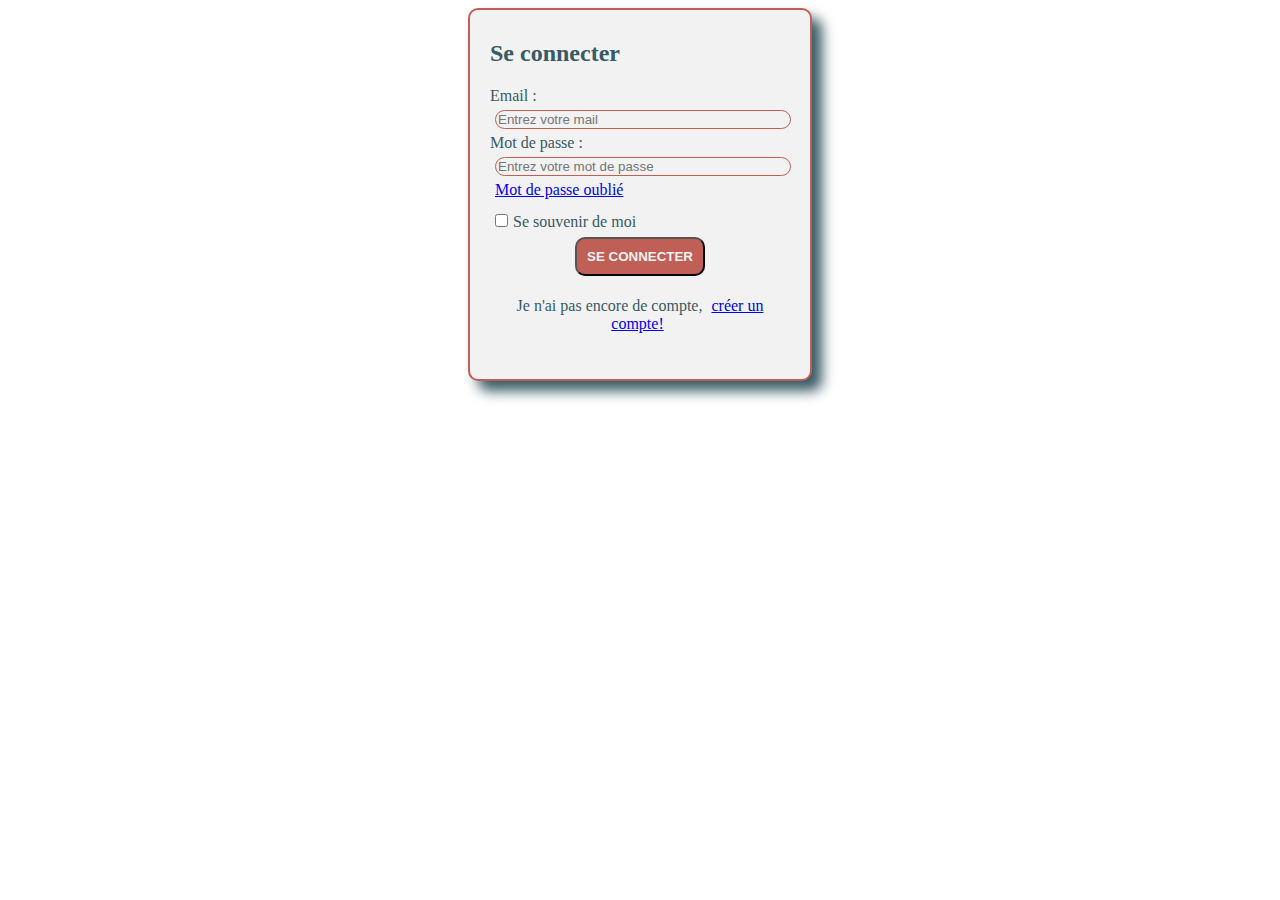
<file: connexion.html>
<!DOCTYPE html>
<html lang="fr">
<head>
    <meta charset="UTF-8">
    <meta name="viewport" content="width=device-width, initial-scale=1.0">
    <title>Connexion</title>
    <link rel="stylesheet" href="connexion.css">
</head>
<body>
    <main class="popup">
        <h2>Se connecter</h2>
        <form>
                <label for="mail">Email :</br><input type="email" id="mail" name="mail" placeholder="Entrez votre mail" value=""></label></br>
                <label for="mdp">Mot de passe :</br><input type="password" id="mdp" name="mdp" minlength="12" maxlength="20" placeholder="Entrez votre mot de passe" value=""></label></br> <!--Ajout sécurité-->
                <a id="oubli" href="oublimdp">Mot de passe oublié</a></br>
                <label class="checkbox"><input class="checkbox" type="checkbox" value="true">Se souvenir de moi</label>
            <div class="centre">
                <input id="Bouton" type="submit" value="Se connecter"></br>
                <p>Je n'ai pas encore de compte, <a id="créer" href="../Création compte/creer_compte.html">créer un compte!</a></p>
            </div>
        </form>
    </main>
</body>
</html>
</file>
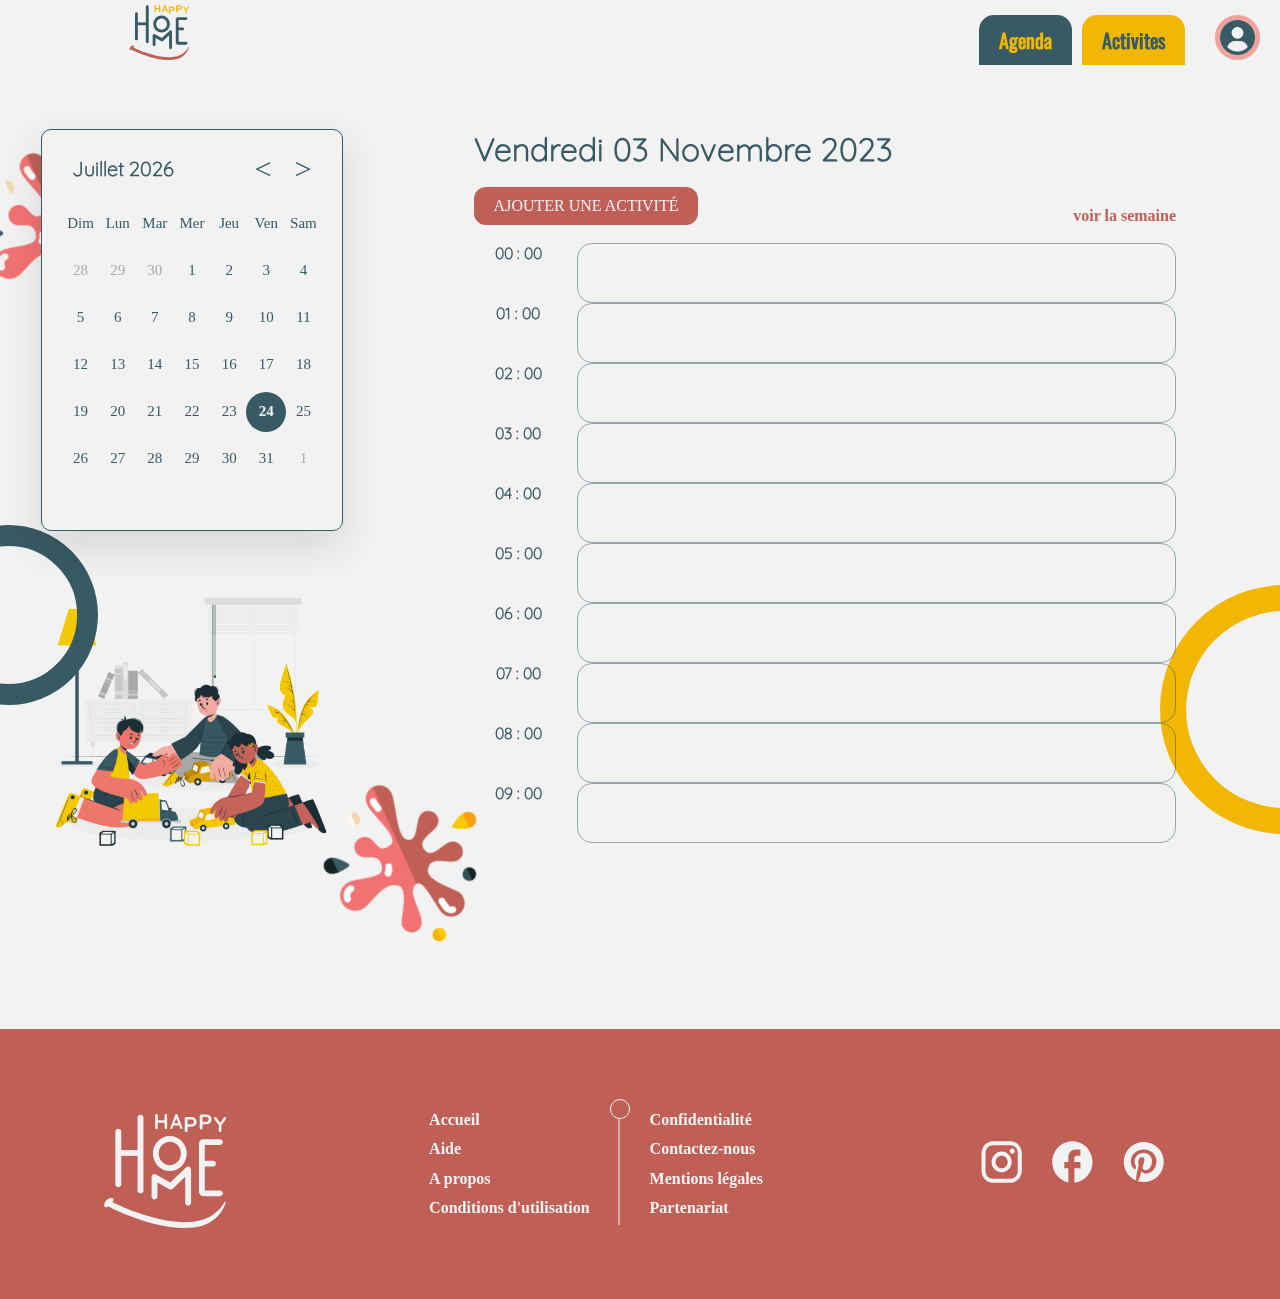
<file: templates/agenda.html>
<!DOCTYPE html>
<html lang="fr">
<head>
    <meta charset="UTF-8">
    <meta name="viewport" content="width=device-width, initial-scale=1.0">
    <title>Document</title>
   
    <link rel="stylesheet" href="../css/style.css">
</head>
<body>
    <header>
        <a href="../index.html">
            <div id="logo">
                    <img  src="../logo/LOGO.svg" alt="logo">
            </div>
        </a>
        <nav>
            <ul>
                <li ><a class="fd-bleu" href="agenda.html"><h2>agenda</h2></a></li>
                <li ><a class="fd-jaune" href=""><h2>activites</h2></a></li>
                <li ><div id="photo_profil"><img src="../img/la-personne.png" alt=""></div></li>
            </ul>
        </nav>
    </header>
<!--*******************************main*********************************-->    
    <main id="body_agenda">
        <aside id="sidebar_calendrier">
            <div class="wrapper">
                <header>
                    <p class="current-date"></p>
                    <div class="icons">
                        <span id="prev" class="material-symbols-rounded"><</span>
                        <span id="next" class="material-symbols-rounded">></span>
                    </div>
                </header>
                <div class="calendar">
                    <ul class="weeks">
                        <li>Dim</li>
                        <li>Lun</li>
                        <li>Mar</li>
                        <li>Mer</li>
                        <li>Jeu</li>
                        <li>Ven</li>
                        <li>Sam</li>
                    </ul>
                    <ul class="days"></ul>
                </div>
            </div>
            <!-- <div>
                <img src="../img/famille_voiture.jpg" alt="famille jouant aux voiture dans le salon">
            </div> -->
        </aside>
        <section id="bloc_planning">
            <h2 id="header_planning">
                vendredi 03 novembre 2023
            </h2>
            <div id="planning">
                <div id="top_planning">
                    <a class="btn_ocre" href="#">ajouter une activité</a>
                    <a class="lien_planning" href="#">voir la semaine</a>
                </div>
                <div>
                    <ul id="planning_journée">
                        <li >
                            <p class="heure_planning">00 : 00</p>
                            <p class="activites_planning"></p>
                        </li>
                        <li>
                            <p class="heure_planning">01 : 00</p>
                            <p class="activites_planning"></p>
                        </li>
                        <li>
                            <p class="heure_planning">02 : 00</p>
                            <p class="activites_planning"></p>
                        </li>
                        <li>
                            <p class="heure_planning">03 : 00</p>
                            <p class="activites_planning"></p>
                        </li>
                        <li>
                            <p class="heure_planning">04 : 00</p>
                            <p class="activites_planning"></p>
                        </li>
                        <li>
                            <p class="heure_planning">05 : 00</p>
                            <p class="activites_planning"></p>
                        </li>
                        <li>
                            <p class="heure_planning">06 : 00</p>
                            <p class="activites_planning"></p>
                        </li>
                        <li>
                            <p class="heure_planning">07 : 00</p>
                            <p class="activites_planning"></p>
                        </li>
                        <li>
                            <p class="heure_planning">08 : 00</p>
                            <p class="activites_planning"></p>
                        </li>
                        <li>
                            <p class="heure_planning">09 : 00</p>
                            <p class="activites_planning"></p>
                        </li>
                        <li>
                            <p class="heure_planning">10 : 00</p>
                            <p class="activites_planning"></p>
                        </li>
                        <li>
                            <p class="heure_planning">11 : 00</p>
                            <p class="activites_planning"></p>
                        </li>
                        <li> 
                            <p class="heure_planning">12 : 00</p>
                            <p class="activites_planning"></p>
                        </li>
                        <li>
                            <p class="heure_planning">13 : 00</p>
                            <p class="activites_planning"></p>
                        </li>
                        <li>
                            <p class="heure_planning">14 : 00</p>
                            <p class="activites_planning"></p>
                        </li>
                        <li>
                            <p class="heure_planning">15 : 00</p>
                            <p class="activites_planning"></p>
                        </li>
                        <li>
                            <p class="heure_planning">16 : 00</p>
                            <p class="activites_planning"></p>
                        </li>
                        <li>
                            <p class="heure_planning">17 : 00</p>
                            <p class="activites_planning"></p>
                        </li>
                        <li>
                            <p class="heure_planning">18 : 00</p>
                            <p class="activites_planning"></p>
                        </li>
                        <li>
                            <p class="heure_planning">19 : 00</p>
                            <p class="activites_planning"></p>
                        </li>
                        <li>
                            <p class="heure_planning">20 : 00</p>
                            <p class="activites_planning"></p>
                        </li>
                        <li>
                            <p class="heure_planning">21 : 00</p>
                            <p class="activites_planning"></p>
                        </li>
                        <li>
                            <p class="heure_planning">22 : 00</p>
                            <p class="activites_planning"></p>
                        </li>
                        <li>
                            <p class="heure_planning">23 : 00</p>
                            <p class="activites_planning"></p>
                        </li>
                    </ul>
                </div>
                
            </div>
        </section>
    </main>
<!--*******************************footer***********************-->        
        <footer>            
            <div id="logo_white">
                <img src="../logo/LOGO_white.svg" alt=" logo blanc">            
            </div>
            <div id="liens">
                <ul>
                    <li><a href="#">Accueil</a></li>
                    <li><a href="#">Aide</a></li>
                    <li><a href="#">A propos</a></li>
                    <li><a href="#">Conditions d'utilisation</a></li>
                </ul>
                <div>
                    <img src="../img/clou.svg" alt="">
                </div>
                <ul >
                    <li><a href="#">Confidentialité</a></li>
                    <li><a href="#">Contactez-nous</a></li>
                    <li><a href="#">Mentions légales</a></li>
                    <li><a href="#">Partenariat</a></li>
                </ul>                    
            </div>            
            <div id="reseaux">
                <div><a href="#"><img src="../icones/instagram.svg" alt="Nous suivre sur instagram"></a></div>
                <div><a href="#"><img src="../icones/facebook.svg" alt="Nous suivre sur facebook"></a></div>
                <div><a href="#"><img src="../icones/pinterest.svg" alt="Nous suivre sur pinterest"></a></div>
            </div>
        </div>  
        <script src="../js/calendrier.js"></script>  
    </footer>
</file>
<file: connexion.css>
.popup{
    width: 300px;
    margin: 0 auto;
    background-color: #f2f2f2;
    border: 2px solid #BF5F56;
    border-radius: 10px;
    padding: 10px 20px;
    box-shadow: 10px 10px 13px 0px;
    color: #385A64;
}
.popup h2{
    text-align: left;
    font-family: Oswald;
}
.popup p{
    font-family: Quicksand; 
}
input, a{
    margin: 5px;
    background-color: #f2f2f2;
}

.centre{
    text-align: center;
    padding-bottom: 20px;
    margin: 0 20px;
}
#nom,#prenom,#mail,#mdp,#mdp2,#confmdp{
    border: 1px solid #BF5F56;
    border-radius: 10px;
    width: 290px;
}
#anniversaire{
    border: 1px solid #BF5F56;
    border-radius: 10px;
    width: 150px;
}
#oubli{
    margin: 15px 5px;
}

.checkbox{
    margin-top: 15px;
}
#Bouton{
    border-radius: 10px;
    text-transform: uppercase;
    font-weight: bold;
    color: #F2F2F2;
    background-color: #BF5F56;
    padding: 10px;
}
</file>
<file: css/style.css>
*{
    margin: 0;
    padding: 0;
}

html{
    scroll-behavior: smooth;
}

ul{
    list-style: none;
}
a{
    text-decoration:none;
}

/******************fonts*************************************/
@font-face {
    font-family: 'Quicksand';
    src: url('../fonts/Quicksand-Light.eot');
    src: url('../fonts/Quicksand-Light.eot?#iefix') format('embedded-opentype'),
        url('../fonts/Quicksand-Light.woff2') format('woff2'),
        url('../fonts/Quicksand-Light.woff') format('woff'),
        url('../fonts/Quicksand-Light.ttf') format('truetype');
    font-weight: 300;
    font-style: normal;
    font-display: swap;
}

@font-face {
    font-family: 'Quicksand';
    src: url('../fonts/Quicksand-Light_1.eot');
    src: url('../fonts/Quicksand-Light_1.eot?#iefix') format('embedded-opentype'),
        url('../fonts/Quicksand-Light_1.woff2') format('woff2'),
        url('../fonts/Quicksand-Light_1.woff') format('woff'),
        url('../fonts/Quicksand-Light_1.ttf') format('truetype');
    font-weight: 300;
    font-style: normal;
    font-display: swap;
}

@font-face {
    font-family: 'Quicksand';
    src: url('../fonts/Quicksand-Light_2.eot');
    src: url('../fonts/Quicksand-Light_2.eot?#iefix') format('embedded-opentype'),
        url('../fonts/Quicksand-Light_2.woff2') format('woff2'),
        url('../fonts/Quicksand-Light_2.woff') format('woff'),
        url('../fonts/Quicksand-Light_2.ttf') format('truetype');
    font-weight: 300;
    font-style: normal;
    font-display: swap;
}

@font-face {
    font-family: 'Quicksand';
    src: url('../fonts/Quicksand-Light_3.eot');
    src: url('../fonts/Quicksand-Light_3.eot?#iefix') format('embedded-opentype'),
        url('../fonts/Quicksand-Light_3.woff2') format('woff2'),
        url('../fonts/Quicksand-Light_3.woff') format('woff'),
        url('../fonts/Quicksand-Light_3.ttf') format('truetype');
    font-weight: 300;
    font-style: normal;
    font-display: swap;
}

@font-face {
    font-family: 'Oswald';
    src: url('../fonts/Oswald-Regular.eot');
    src: url('../fonts/Oswald-Regular.eot?#iefix') format('embedded-opentype'),
        url('../fonts/Oswald-Regular.woff2') format('woff2'),
        url('../fonts/Oswald-Regular.woff') format('woff'),
        url('../fonts/Oswald-Regular.ttf') format('truetype');
    font-weight: normal;
    font-style: normal;
    font-display: swap;
}

@font-face {
    font-family: 'Oswald';
    src: url('../fonts/Oswald-Regular_1.eot');
    src: url('../fonts/Oswald-Regular_1.eot?#iefix') format('embedded-opentype'),
        url('../fonts/Oswald-Regular_1.woff2') format('woff2'),
        url('../fonts/Oswald-Regular_1.woff') format('woff'),
        url('../fonts/Oswald-Regular_1.ttf') format('truetype');
    font-weight: normal;
    font-style: normal;
    font-display: swap;
}

@font-face {
    font-family: 'Oswald';
    src: url('../fonts/Oswald-Regular_2.eot');
    src: url('../fonts/Oswald-Regular_2.eot?#iefix') format('embedded-opentype'),
        url('../fonts/Oswald-Regular_2.woff2') format('woff2'),
        url('../fonts/Oswald-Regular_2.woff') format('woff'),
        url('../fonts/Oswald-Regular_2.ttf') format('truetype');
    font-weight: normal;
    font-style: normal;
    font-display: swap;
}

@font-face {
    font-family: 'Oswald';
    src: url('../fonts/Oswald-Regular_3.eot');
    src: url('../fonts/Oswald-Regular_3.eot?#iefix') format('embedded-opentype'),
        url('../fonts/Oswald-Regular_3.woff2') format('woff2'),
        url('../fonts/Oswald-Regular_3.woff') format('woff'),
        url('../fonts/Oswald-Regular_3.ttf') format('truetype');
    font-weight: normal;
    font-style: normal;
    font-display: swap;
}
h1{
    font-family: 'Oswald';
    font-size: 66px;
    font-weight: bold;
}
h2{
    font-family: 'Oswald';
    font-size: 20px;
    font-weight: bold;
}
h3{
    font-family: 'Oswald';
    font-size: 16px;
    font-weight: bold;
}
p{
    font-family: 'Quicksand';
    font-size: 16px;
    font-weight: bold;
}
/**************************body**************************/

body{
    background: #F2F2F2;
    
}
/**********************header **************************/
header{
    height: 65px;
    display: flex;
    justify-content: space-between;
    padding-left: 10%;
    box-sizing: border-box;
}

#logo{
    height: 55px;
    margin-top: 5px;
}

#logo>img{
    height: 100%;
}
 
header>nav{
    height: 65px;
    width: 40%;
    margin-right: 15px;
    display: flex;
    justify-content: flex-end;
    align-items: flex-end;   
}

header>nav>ul{
    display: flex;
    justify-content: space-between;
    align-items: flex-end;   
}

header>nav>ul li{
margin: 0 5px;


}
header>nav ul li a{
    display: inline-block;
    padding: 10px 20px;
    text-transform: capitalize;  
    border-radius: 15px 15px 0 0;

}
.fd-bleu{
    background-color: #385a64;
    color: #F2B705;
}
.fd-jaune{
    background-color: #F2B705;
    color: #385a64;
}
header>nav ul li a:hover{
    opacity: 20%; 
}
#photo_profil{
    width: 35px;
    height: 35px;
    margin-left: 20px;
    margin-bottom: 5px;
    border-radius: 50%;
    border: #f2a29b solid 5px;
}

#photo_profil img{
    width: 100%;
}
/* fin header******/

/**********MAIN*************/

#home{
    padding: 0 10%;
    color: #385A64;
    display: flex;
    flex-wrap: wrap;
    height: 100vh;
    background: url(../img/Splash.svg) bottom right, 
                url(../img/Ellipse_gras_ocre.svg) 100% 25%,
                url(../img/Ellipse_gras_jaune.svg) 0 35%;
    background-repeat: no-repeat;
}
#home>div{
    flex: 1 300px;/* chaque div utilise 1 part égale du parent 
    et elle passe à la ligne à 300px (ne pas oublier flex-wrap
    sur le parent*/
}
#clou_jaune{
    margin: 0 20px;
}

#home>div>div{
    display: flex;
    width: 70%;
    margin-top: 150px;
    margin-bottom: 30px;
}

#paragraphe_home h2{
    margin-bottom: 10px;   
}

#paragraphe_home p{
    text-align: justify;
}
.gauche h1{
    transform: rotate(-15deg);
    text-align: center;
    margin: 100px 0px;
}
.gauche a{
    margin: 8%;
}
.gauche h2{
    margin-bottom: 50px; 
}
.droite{
    display: flex;
    justify-content: center;
    align-items: center;
}

.droite>div img{
    width: 100%;
    mix-blend-mode: darken;
}
/*********************************Activités*****/
#decouverte{
    padding: 100px 10%;
    text-align: center;
    background: url(../img/Splash.svg) 10% 0, /***** sert à mettre l'image en arrière plan****/
                url(../img/Déco\ jaune.svg) 100% 20%,
                url(../img/Déco\ rose.svg) 20% 80%;
    background-repeat: no-repeat; /*** éviter que les image en arrière plan ne se répètent***********/
}
#decouverte h1{
    text-align: center;
    text-transform: uppercase;
    margin-bottom: 50px;
    color: #385A64;
}
#decouverte>div{
    display: flex;
    flex-wrap: wrap;
    justify-content: center;
    margin: 70px 0;
}


#decouverte>div a div{
    width: 250px;
    height: 250px;
    margin: 25px ;
    border-radius: 50%;
    overflow: hidden;
}

#decouverte>div a div img{
    width: 100%;
}

.border_jaune{
    border: 8px solid #F2B705;
}

.border_vert{
    border: 8px solid #385A64;
}

.border_ocre{
    border: 8px solid #BF5F56;
}

#decouverte>a{
    
}
.btn{
    text-transform: uppercase;
    border-radius: 12px;
    padding: 10px 20px;
    color: #385A64;
}
.jaune{
    background-color: #F2B705;
}

/****************************Concept**********************************/
#concept{
    padding: 100px 10%;
    color: #385A64;
    background: white;
    margin-bottom: 100px;
    flex-wrap: wrap;
}
#concept>div{
    display: flex;
    flex-wrap: wrap;
}
#concept>div h1{
    flex: 1 300px;   
}
#concept>div>div{
    flex: 1 300px;
}
#concept>div>div>a{
    margin: 0 7%
}
#paragraph_concept{
    display: flex;
    margin-bottom: 50px;
}

#paragraph_concept>img{
    margin: 0 20px;
    padding-left: 10px;
}

#paragraph_concept p{
    text-align: justify;
}



/***************************************************
                      footer
***************************************************/

footer{
    padding: 50px 0;
    background: #BF5F56;
    display: flex;
    justify-content: space-around;
    align-items: center;
    flex-wrap: wrap;
}

#logo_white{
    width: 125px;
    height: 100px;
}

#logo_white>img{
    width: 100%;
}
#liens{
    display: flex;
    flex-wrap: wrap;
    margin: 20px 0;
}

#liens ul{
    display: flex;
    flex-direction: column;
    justify-content: space-evenly;
    flex: wrap;
}
#liens ul li a{
    color: #F2F2F2;
    font-weight: bold;
}
#liens div{
    margin: 0 20px;
}
#reseaux{
    display: flex;
    justify-content:center;
    align-items: center;
}
#reseaux a{
    margin:0 15px;
}
/*****responsive 900px******/
@media screen and (max-width:900px){
    .droite{
        display: none;
    }
#home{
    height: auto;
}


}
/****** fin 900px*************/
/*****responsive 300px******/


@media screen and (max-width:500px){
   

    #home{
        background: none;
    }
    
    .gauche img{
        display: none;
    }

    #decouverte{
        background: none;
    }

    #decouverte>div a div{
        width: 100px;
        height: 100px;

    }

    #paragraph_concept img{
        display: none;
    }

#concept{
        background: none;
    }

}
/****** fin 300px*************/

/**************************Agenda**************************************/
#body_agenda{
    display: flex;
     margin-top: 5%;
    background: url(../img/Splash.svg) 28% 90%;
    background-repeat: no-repeat;
}  

/* ********** partie gauche de la page agenda */
#sidebar_calendrier{
    width: 30%;
    height: 100vh;
    display: flex;
    justify-content: center;
    min-height: 90vh;
    background: url(../img/Ellipse_gras_verte.svg) -40% 55%,
                url(../img/famille_voiture.svg) 50% 75%,
                url(../img/Splash.svg) -25% 0%;
    background-repeat: no-repeat;
    mix-blend-mode: darken; /************ pour enlever le fond de l'image***/
}

.wrapper {
    width: 300px;
    height: 400px;
    background: #f2f2f2;
    border-radius: 10px;
    box-shadow: 0 15px 40px rgba(0, 0, 0, 0.12);
    border: #385A64 1px solid;
    
}


.wrapper header {
    display: flex;
    align-items: center;
    padding: 5% 10% 1%;
    justify-content: space-between;
    color: #385A64;
}

header .icons {
    display: flex;
}

header .icons span {
    height: 38px;
    width: 38px;
    margin: 0 1px;
    cursor: pointer;
    text-align: center;
    line-height: 38px;
    font-size: 1.9rem;
    user-select: none;
    border-radius: 50%;
}

.icons span:last-child {
    margin-right: -10px;
}

header .icons span:hover {
    background: #f2f2f2;
}

header .current-date {
    font-size: 20px;
    font-weight: bold;

}

.calendar {
    padding: 20px;
}

.calendar ul {
    display: flex;
    flex-wrap: wrap;
    list-style: none;
    text-align: center;
}

.calendar .days {
    margin-bottom: 5px;
}

.calendar li {
    color: #385a64;
    width: calc(100% / 7);
    font-size: 15px;
}

.calendar .weeks li {
    font-weight: 500;
    cursor: default;
}

.calendar .days li {
    z-index: 1;
    cursor: pointer;
    position: relative;
    margin-top: 30px;
}

.days li.inactive {
    color: #aaa;
}

.days li.active {
    color: #f2f2f2;
    font-weight: bold;
}

.days li::before {
    position: absolute;
    content: "";
    left: 50%;
    top: 50%;
    height: 40px;
    width: 40px;
    z-index: -1;
    border-radius: 50%;
    transform: translate(-50%, -50%);
}

.days li.active::before {
    background: #385A64;
}

.days li:not(.active):hover::before {
    background: #f2f2f2;
}

/* @media screen and (max-width:1400px){
    #sidebar_calendrier{
        display: none;
    }
} */
/* ***************** Main de la page agenda */
  #bloc_planning{
    width: 70%;
    display:flex;
    flex-direction: column;
    align-items: center;
    background: url(../img/Ellipse_gras_jaune.svg) 120% 70%;
    background-repeat: no-repeat;
  }
#header_planning{
    width: 80%;
    margin: 0 100%;
    color:#385A64; 
    font-family: 'Quicksand';
    font-size: 200%;
    text-transform: capitalize;
}

#planning{
    width: 100%;
}

#top_planning{
    width: 80%;
    margin: auto;
    padding: 2% 0;
    display: flex;
    justify-content: space-between;
    align-items: end; 
}

.btn_ocre{
    text-transform: uppercase;
    border-radius: 12px;
    padding: 10px 20px;
    color: #F2F2F2;
    background-color: #BF5F56;
}

.lien_planning{
    color: #BF5F56;
    font-weight: bold;
    margin: 0 2%;
}

#planning_journée{
    width: 80%;
    height: 600px;
    margin: auto;
    overflow: scroll;
    
    /* border: #385A64 2px solid; */ 
}

#planning_journée li{
    display: flex;
    width: 100%;
    height: 10%;
    color: #385A64;
}

.heure_planning{
    width: 15%;
    text-align: center;
}

.activites_planning{
    width: 100%;
    border: #385A6480 0.1px solid;
    border-radius: 15px;
    margin: 0 2%;
}
</file>
